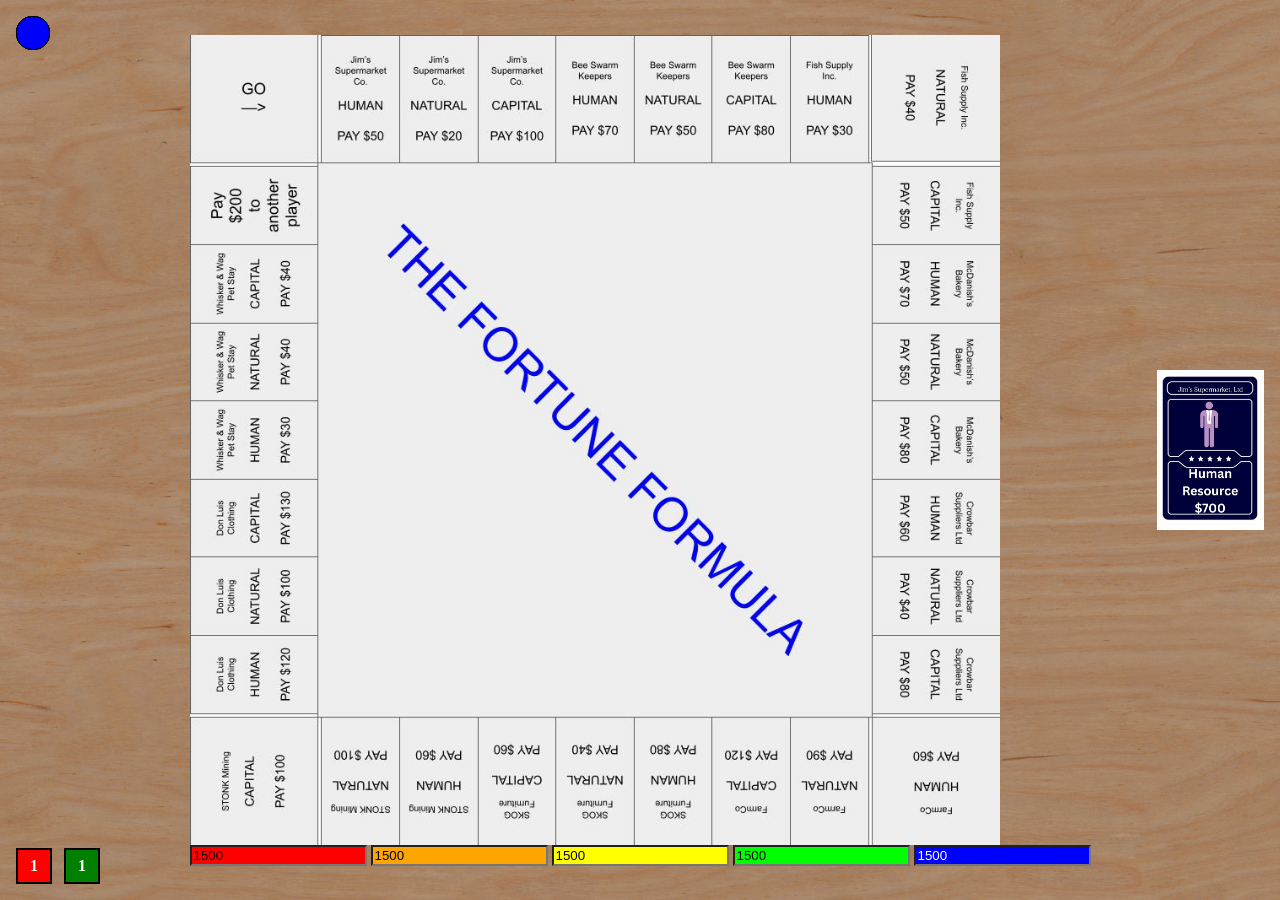
<file: index.html>
<DOCTYPE HTML>
<html>
<head>
    <title>The Fortune Formula</title>
    <link rel="stylesheet" href="jquery-ui.min.css" />
    <style>
        body {
            margin: 0;
            height: 100vh;
            display: flex;
            justify-content: center;
            align-items: center;
            background-image: url('./assets/background.jpg');
            background-size: cover;
            background-position: center;
            overflow: hidden;
        }

        .board {
            width: min(90vw, 90vh);
            aspect-ratio: 1 / 1;
            background: url('./assets/board.jpg') no-repeat center/contain;
        }

        .piece {
            width: 2rem;
            height: 2rem;
            border: 1px solid black;
            border-radius: 1rem;
            position: fixed;  /* lock to page corner */
            top: 1rem;
            left: 1rem;
        }

        .dice {
            width: 2rem;
            height: 2rem;
            display: flex;
            justify-content: center;
            align-items: center;
            color: #fff;
            position: fixed;  /* lock to page corner */
            bottom: 1rem;
            left: 1rem;
            border: 2px solid black;
        }
        .dice2 {
            left: 4rem !important;
        }

        .dtext {
            text-align: center;
        }
        .card {
            height: 10rem;
            position: fixed;
            top: 50%;                 /* center vertically */
            right: 1rem;              /* stick to right side */
            transform: translateY(-50%);
            cursor: grab;             /* optional, nice visual cue */
            z-index: 10;              /* ensure it’s above the board */
        }
    </style>
</head>
<body>
    <div class="piece draggable" style="background-color: red;"></div>
    <div class="piece draggable" style="background-color: orange;"></div>
    <div class="piece draggable" style="background-color: yellow;"></div>
    <div class="piece draggable" style="background-color: lime;"></div>
    <div class="piece draggable" style="background-color: blue;"></div>
    <img class="card draggable" src="./assets/cards/30.jpg" />
    <img class="card draggable" src="./assets/cards/29.jpg" />
    <img class="card draggable" src="./assets/cards/28.jpg" />
    <img class="card draggable" src="./assets/cards/27.jpg" />
    <img class="card draggable" src="./assets/cards/26.jpg" />
    <img class="card draggable" src="./assets/cards/25.jpg" />
    <img class="card draggable" src="./assets/cards/24.jpg" />
    <img class="card draggable" src="./assets/cards/23.jpg" />
    <img class="card draggable" src="./assets/cards/22.jpg" />
    <img class="card draggable" src="./assets/cards/21.jpg" />
    <img class="card draggable" src="./assets/cards/20.jpg" />
    <img class="card draggable" src="./assets/cards/19.jpg" />
    <img class="card draggable" src="./assets/cards/18.jpg" />
    <img class="card draggable" src="./assets/cards/17.jpg" />
    <img class="card draggable" src="./assets/cards/16.jpg" />
    <img class="card draggable" src="./assets/cards/15.jpg" />
    <img class="card draggable" src="./assets/cards/14.jpg" />
    <img class="card draggable" src="./assets/cards/13.jpg" />
    <img class="card draggable" src="./assets/cards/12.jpg" />
    <img class="card draggable" src="./assets/cards/11.jpg" />
    <img class="card draggable" src="./assets/cards/10.jpg" />
    <img class="card draggable" src="./assets/cards/9.jpg" />
    <img class="card draggable" src="./assets/cards/8.jpg" />
    <img class="card draggable" src="./assets/cards/7.jpg" />
    <img class="card draggable" src="./assets/cards/6.jpg" />
    <img class="card draggable" src="./assets/cards/5.jpg" />
    <img class="card draggable" src="./assets/cards/4.jpg" />
    <img class="card draggable" src="./assets/cards/3.jpg" />
    <img class="card draggable" src="./assets/cards/2.jpg" />
    <img class="card draggable" src="./assets/cards/1.jpg" />

    <div class="dice dice1" style="background-color: red;">
        <b class="dtext dtext1">1</b>
    </div>

    <div class="dice dice2" style="background-color: green;">
        <b class="dtext dtext2">1</b>
    </div>
    <div class="board"></div>

    <input type="number" value="1500" style="background-color: red;" placeholder="Red Player"/>
    <input type="number" value="1500" style="background-color: orange;" placeholder="Orange Player"/>
    <input type="number" value="1500" style="background-color: yellow;" placeholder="Yellow Player"/>
    <input type="number" value="1500" style="background-color: lime;" placeholder="Green Player"/>
    <input type="number" value="1500" style="background-color: blue; color: white;" placeholder="Blue Player"/>

    <script src="jquery.js"></script>
    <script src="jquery-ui.min.js"></script>
    <script>
        const DICE_SIDES = 6;
        document.querySelector('.dice1').addEventListener('click', () => {
            document.querySelector('.dtext1').innerText =
                Math.floor(Math.random() * DICE_SIDES) + 1;
        });
        document.querySelector('.dice2').addEventListener('click', () => {
            document.querySelector('.dtext2').innerText =
                Math.floor(Math.random() * DICE_SIDES) + 1;
        });
        $('.draggable').draggable();
    </script>
</body>
</html>
</file>
